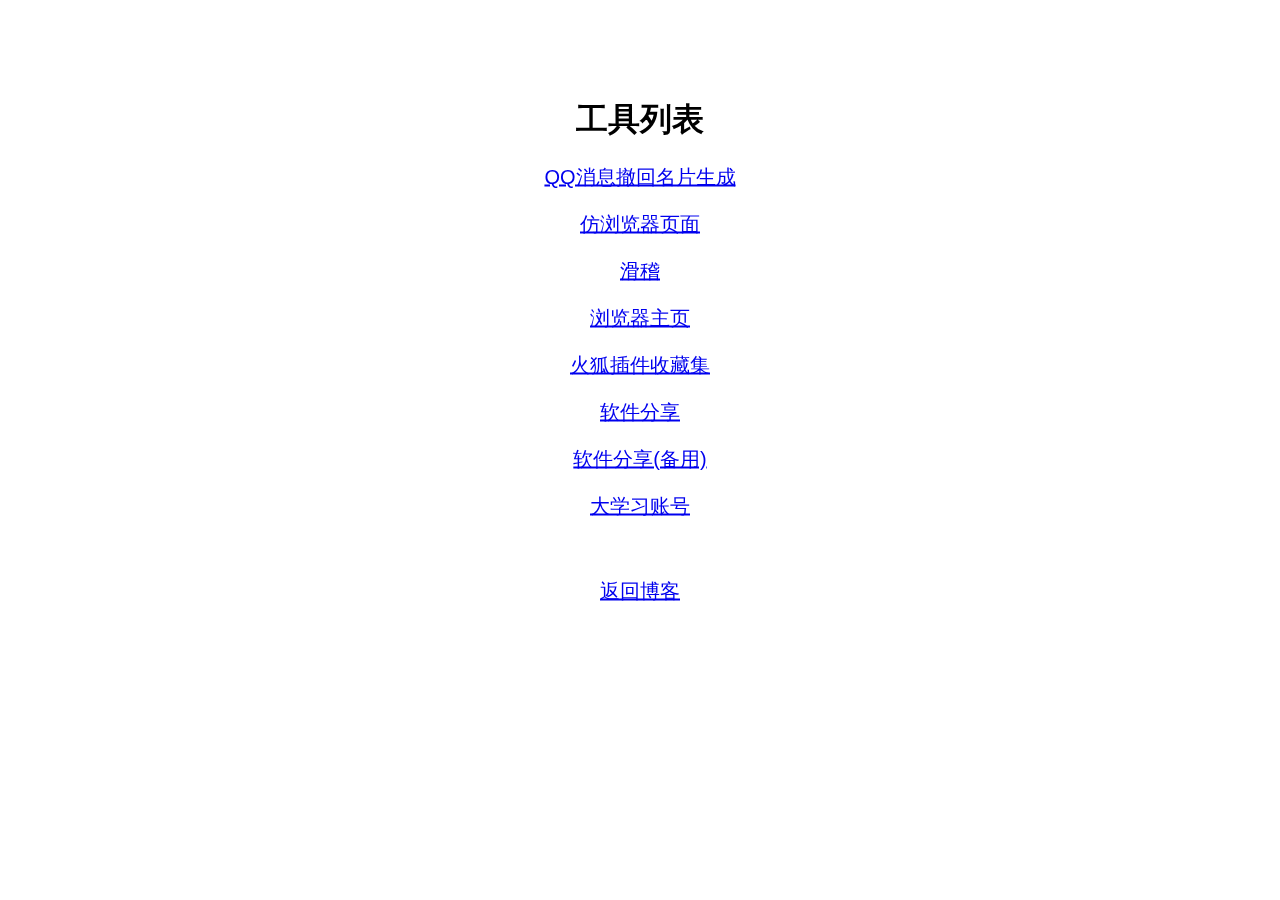
<file: index.html>
<!DOCTYPE html>
<html>
<head>
   <title>工具页面导航</title>
   <style>
      body {
         margin: 0;
         padding: 0;
      }

      #background {
         position: fixed;
         top: 0;
         left: 0;
         width: 100%;
         height: 100%;
         background-image: url(https://t.mwm.moe/ycy);
         background-attachment: fixed;
         background-repeat: no-repeat;
         background-size: cover;
         -moz-background-size: cover;
         z-index: -1;
      }

      #overlay { 
         position: fixed;
         top: 50%;
         left: 50%;
         transform: translate(-50%, -50%);
         background-color: rgba(255, 255, 255, 0.5);
         backdrop-filter: blur(5px);
         border-radius: 20px;
         padding: 20px;
         text-align: center;
         font-family: Arial, sans-serif;
         color: #000;
         width: 500px; /* 调整遮罩宽度 */
         height: 83%; /* 调整遮罩高度 */
      }
   </style>
</head>
<body>
   <div id="background"></div>

   <div id="overlay">
      <h1>工具列表</h1>
      <p style="font-family:arial;color:black;font-size:20px;"><a href="https://licyk.github.io/t/q">QQ消息撤回名片生成</a></p>
      <p style="font-family:arial;color:black;font-size:20px;"><a href="https://licyk.github.io/t/b">仿浏览器页面</a></p>
      <p style="font-family:arial;color:black;font-size:20px;"><a href="https://licyk.github.io/t/h">滑稽</a></p>
      <P style="font-family:arial;color:black;font-size:20px;"><a href="https://licyk.github.io/t/v">浏览器主页</a></P>
      <P style="font-family:arial;color:black;font-size:20px;"><a href="https://licyk.github.io/t/i">火狐插件收藏集</a></P>
      <P style="font-family:arial;color:black;font-size:20px;"><a href="https://licyk.github.io/t/y">软件分享</a></P>
      <P style="font-family:arial;color:black;font-size:20px;"><a href="https://licyk.github.io/t/yc">软件分享(备用)</a></P>
      <P style="font-family:arial;color:black;font-size:20px;"><a href="https://licyk.github.io/t/x">大学习账号</a></P>
      <br/>
      <P style="font-family:arial;color:black;font-size:20px;"><a href="https://licyk.netlify.app">返回博客</a></P>
   </div>
</body>
</html>
</file>
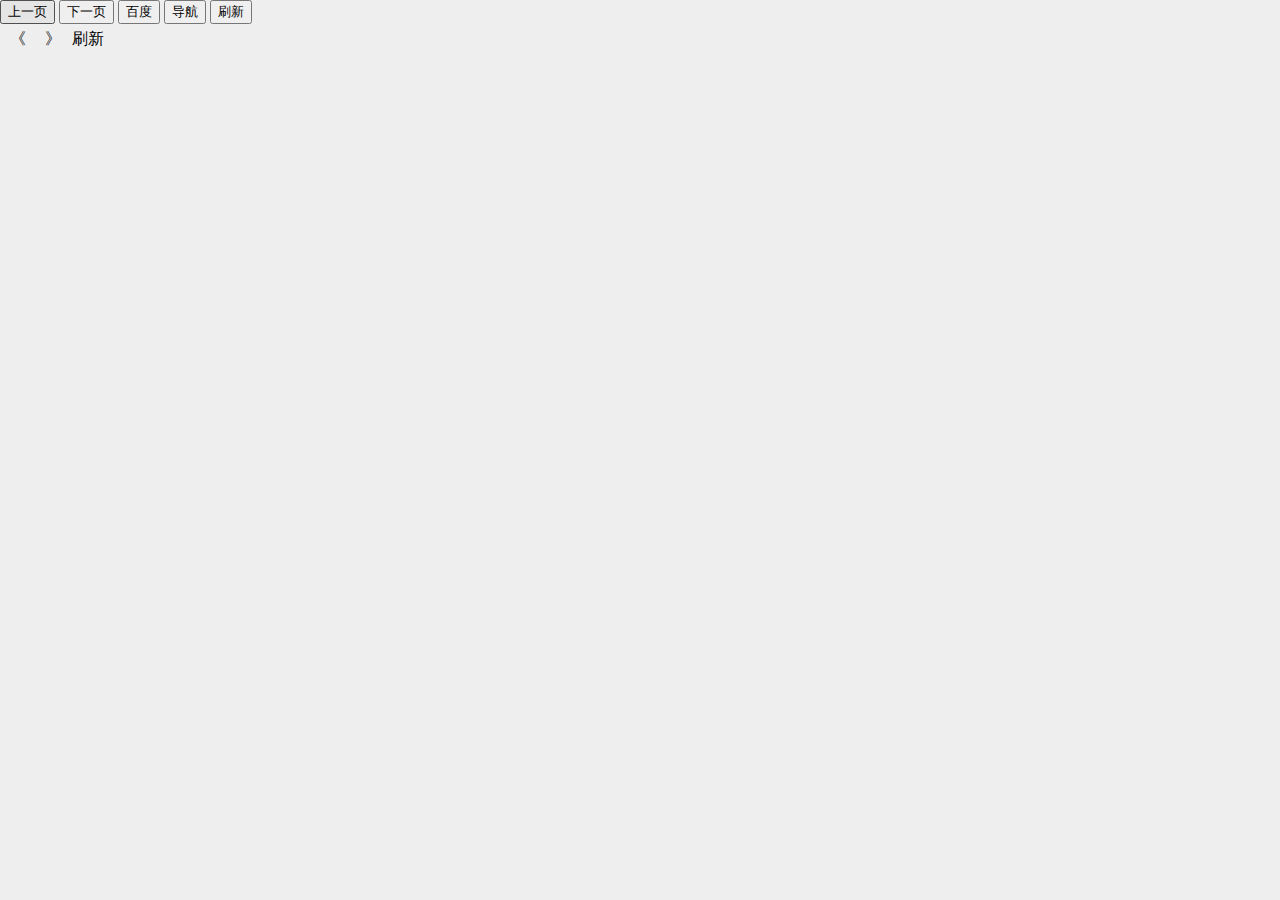
<file: b/index.html>
<!DOCTYPE html>
<html>
<head>
<meta charset=utf-8>
<meta name=viewport content="width=device-width,initial-scale=1">
<title>浏览器</title>
<script src="https://www.jq22.com/jquery/jquery-1.10.2.js"></script>
<link rel=stylesheet href=static/css/reset.main.css>
<style>
body, html {
    width: 100%;
    height: 100%;
    background: #eee;
}
</style>
</head>
<body>
<button class=prev>上一页</button>
<button class=next>下一页</button>
<button class=addTag data-url=https://www.baidu.com>百度</button>
<button class=addTag data-url=https://licyk.github.io/>导航</button>
<button class=reload>刷新</button>
<div>
  <div class=prev style="display:inline-block;height:30px;line-height:30px;width:35px;text-align: center;float:left;cursor:pointer">《</div>
  <div class=Nav style="width:calc(100% - 115px);margin:auto;display:inline-block;float: left;"></div>
  <div class=next style="display:inline-block;height:30px;line-height:30px;width: 35px;text-align:center;float: left;cursor:pointer">》</div>
  <div class=reload style="display:inline-block;height:30px;line-height:30px;width: 35px;text-align:center;float: left;fongt-size:14px;cursor:pointer">刷新</div>
  <div style="clear: both;"></div>
</div>
<div class=frameBox style="width:100%;height:calc(100% - 60px);"></div>
<script>$(function() {
            var tagView = new TagView({
                cache: {
                    table: "tableData"
                },
                el: ".Nav", //标签页承载的容器
                frameEl: ".frameBox", // iframe 承载的容器
                height: 30, // tagView的高度
                // params: {
                //     "arguments": "vanToptest",
                //     "PRGNAME": "fanjiantao"
                // }, //"url需要替换的参数"
                tagList: [{
                    path: "https://xiaobaizzz.gitee.io/liulanqizhuye/viaBrowser/",
                    title: "首页",
                    active: true, //是否选中
                    isAffix: true, //是否固定
                    preload: false //是否预加载自行实现预加载方式
                }]
            })
            $(".next").on('click', function() {
                tagView.next();
            })
            $(".prev").on('click', function() {
                tagView.prev();
            })
            $(".addTag").click(function() {
                tagView.addTagView($(this).text().trim(), $(this).data("url").trim())
            })
            $(".reload").click(function() {
                tagView.refresh();
            })
        })</script><script src=js/vendors.47ac78a.js?47ac78a640ae9f373ab8></script><script src=js/app.47ac78a.js?47ac78a640ae9f373ab8></script>
</body>
</html>
</file>
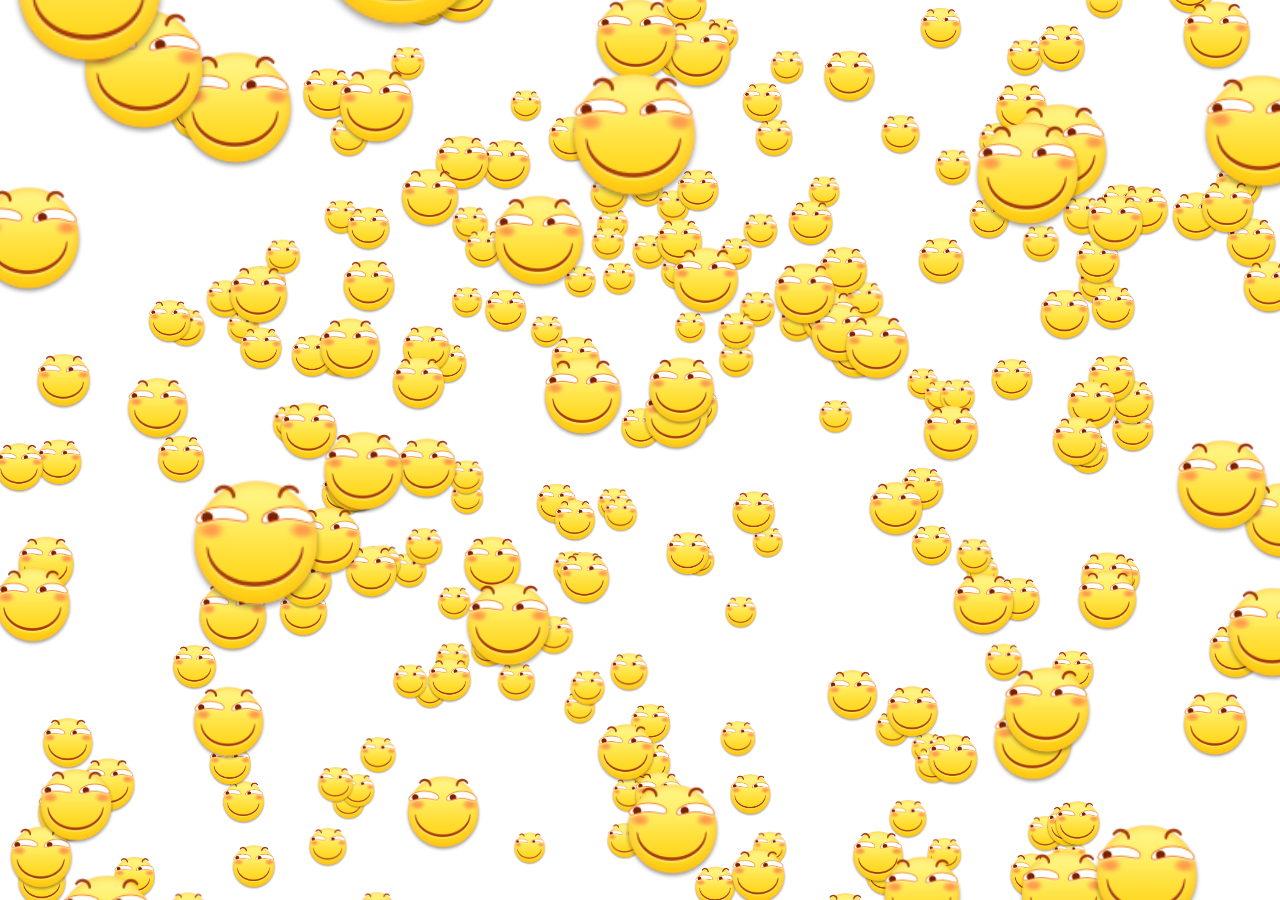
<file: h/index.html>
﻿<html>
<head>
<meta http-equiv="Content-Type" content="text/html; charset=utf-8" />
<meta name="viewport" content="width=device-width,hight=device-hight,minimum-scale=1.0,maximum-scale=1.0,ser-scalable=none"/>
<title>滑稽</title>
<style type="text/css">
body { margin: 0; padding: 0; position: relative; background-image: url(skin/images/xh.jpg); background-position: center; /*background-repeat: no-repeat;*/ width: 100%; height: 100%; background-size: 100% 100%; }
#jk {
    width: 30%;
    position: fixed;
    right: 10px;
    bottom: 40px;
}
</style>
</head>
<body id="body" onLoad="init()">
<script type="text/javascript" src="skin/js/threecanvas.js"></script>
<script type="text/javascript" src="skin/js/maple.js"></script>
<script type="text/javascript">
	var SCREEN_WIDTH = window.innerWidth;//
	var SCREEN_HEIGHT = window.innerHeight;
	var container;
	var particle;//粒子
	var camera;
	var scene;
	var renderer;
	var starSnow = 1;
	var particles = []; 
	var particleImage = new Image();
	//THREE.ImageUtils.loadTexture( "img/ParticleSmoke.png" );
	particleImage.src = 'skin/images/ParticleSmoke.png'; 
	function init() {
		//alert("message3");
		container = document.createElement('div');//container：画布实例;
		document.body.appendChild(container);
		camera = new THREE.PerspectiveCamera( 60, SCREEN_WIDTH / SCREEN_HEIGHT, 1, 10000 );
		camera.position.z = 1000;
		//camera.position.y = 50;
		scene = new THREE.Scene();
		scene.add(camera);
		renderer = new THREE.CanvasRenderer();
		renderer.setSize(SCREEN_WIDTH, SCREEN_HEIGHT);
		var material = new THREE.ParticleBasicMaterial( { map: new THREE.Texture(particleImage) } );
			//alert("message2");
		for (var i = 0; i < 500; i++) {
			//alert("message");
			particle = new Particle3D( material);
			particle.position.x = Math.random() * 2000-1000;
			particle.position.z = Math.random() * 2000-1000;
			particle.position.y = Math.random() * 2000-1000;
			//particle.position.y = Math.random() * (1600-particle.position.z)-1000;
			particle.scale.x = particle.scale.y =  1;
			scene.add( particle );
			particles.push(particle); 
		}
		container.appendChild( renderer.domElement );
		//document.addEventListener( 'mousemove', onDocumentMouseMove, false );
		document.addEventListener( 'touchstart', onDocumentTouchStart, false );
		document.addEventListener( 'touchmove', onDocumentTouchMove, false );
		document.addEventListener( 'touchend', onDocumentTouchEnd, false );
		setInterval( loop, 1000 / 60 );
	}
	var touchStartX;
	var touchFlag = 0;//储存当前是否滑动的状态;
	var touchSensitive = 80;//检测滑动的灵敏度;
	//var touchStartY;
	//var touchEndX;
	//var touchEndY;
	function onDocumentTouchStart( event ) {
		if ( event.touches.length == 1 ) {
			//event.preventDefault();//取消默认关联动作;
			touchStartX = 0;
			touchStartX = event.touches[ 0 ].pageX ;
			//touchStartY = event.touches[ 0 ].pageY ;
		}
	}
	function onDocumentTouchMove( event ) {
		if ( event.touches.length == 1 ) {
			//event.preventDefault();
			var direction = event.touches[ 0 ].pageX - touchStartX;
			if (Math.abs(direction) > touchSensitive) {
				if (direction>0) {touchFlag = 1;}
				else if (direction<0) {touchFlag = -1;};
				//changeAndBack(touchFlag);
			}	
		}
	}
	function onDocumentTouchEnd (event) {
		// if ( event.touches.length == 0 ) {
		// 	event.preventDefault();
		// 	touchEndX = event.touches[ 0 ].pageX ;
		// 	touchEndY = event.touches[ 0 ].pageY ;
		// }这里存在问题
		var direction = event.changedTouches[ 0 ].pageX - touchStartX;
		changeAndBack(touchFlag);
	}
	function changeAndBack (touchFlag) {
		var speedX = 25*touchFlag;
		touchFlag = 0;
		for (var i = 0; i < particles.length; i++) {
			particles[i].velocity=new THREE.Vector3(speedX,-10,0);
		}
		var timeOut = setTimeout(";", 800);
		clearTimeout(timeOut);
		var clearI = setInterval(function () {
			if (touchFlag) {
				clearInterval(clearI);
				return;
			};
			speedX*=0.8;
			if (Math.abs(speedX)<=1.5) {
				speedX=0;
				clearInterval(clearI);
			};
			for (var i = 0; i < particles.length; i++) {
				particles[i].velocity=new THREE.Vector3(speedX,-10,0);
			}
		},100);
	}
	function loop() {
		for(var i = 0; i<particles.length; i++){
			var particle = particles[i]; 
			particle.updatePhysics(); 
			with(particle.position)
			{
				if((y<-1000)&&starSnow) {y+=2000;}
				if(x>1000) x-=2000; 
				else if(x<-1000) x+=2000;
				if(z>1000) z-=2000; 
				else if(z<-1000) z+=2000;
			}			
		}
		camera.lookAt(scene.position); 
		renderer.render( scene, camera );
	}
</script>
</body>
</html>
</file>
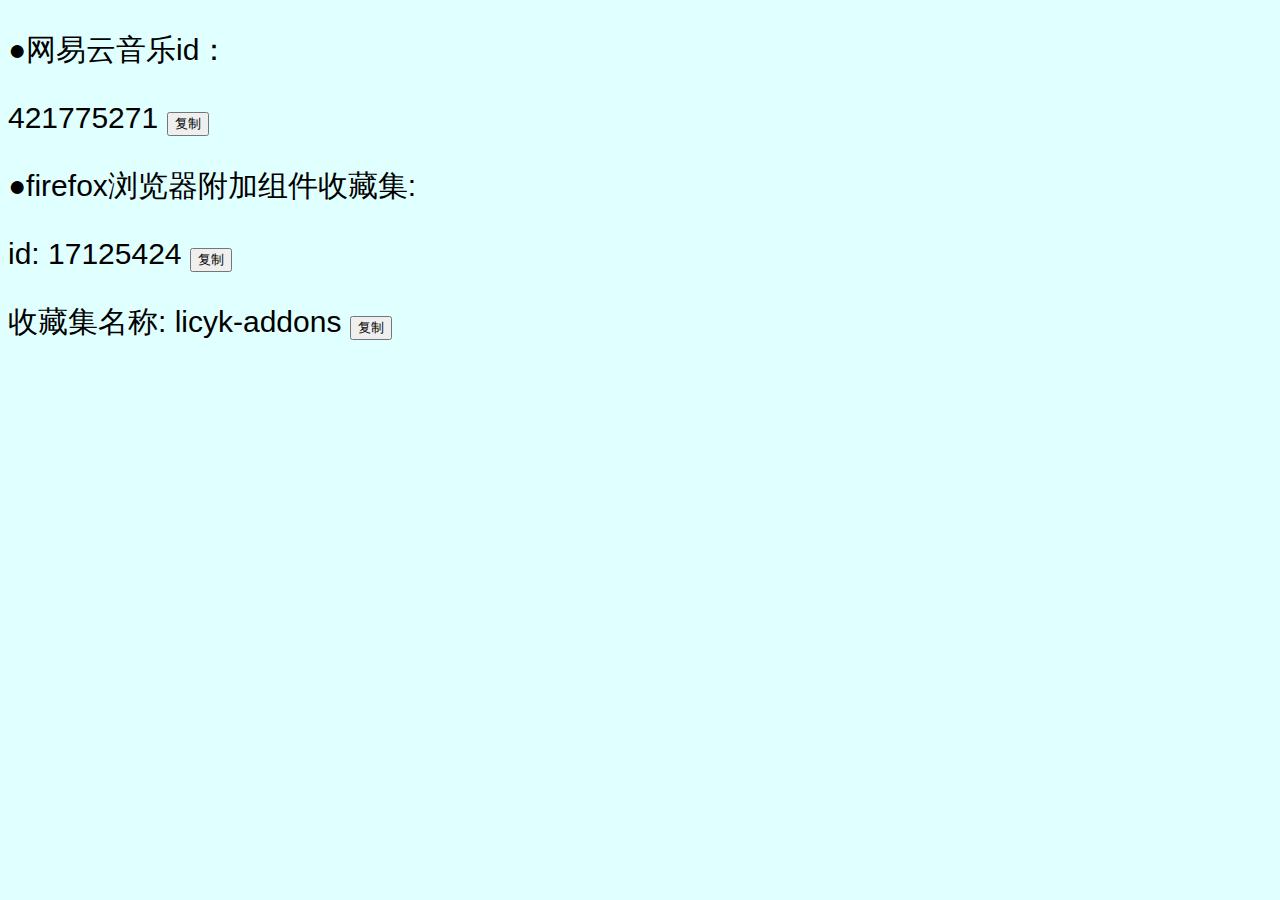
<file: i/index.html>
<!DOCTYPE html>
 <html>
  <head>
   <title>id</title>
    <meta name="viewport" content="width=device-width, initial-scale=1.0, minimum-scale=0.5, maximum-scale=2.0, user-scalable=yes" />
     </head>
      <body>
       <body style="background-color: lightcyan " class="" >
       <p style="font-family:arial;color:black;font-size:30px;">●网易云音乐id：</p>
       <p style="font-family:arial;color:black;font-size:30px;">
        <span id="content">421775271</span>
         <button id="copyBT">复制</button>
       </p>
       <p style="font-family:arial;color:black;font-size:30px;">●firefox浏览器附加组件收藏集: </p>
       <p style="font-family:arial;color:black;font-size:30px;">id:
        <span id="content1">17125424</span>
        <button id="copyBT1">复制</button></p>
       <p style="font-family:arial;color:black;font-size:30px;">收藏集名称:
        <span id="content2">licyk-addons</span>
        <button id="copyBT2">复制</button>
          </p>
           <br/>
       
       
       <style type="text/css">
    *{
      -webkit-user-select: auto;
    }
       
       </style>

   <script>
      function copyArticle(event) {
        const range = document.createRange();
        range.selectNode(document.getElementById('content'));
 
        const selection = window.getSelection();
        if(selection.rangeCount > 0) selection.removeAllRanges();
        selection.addRange(range);
        document.execCommand('copy');
        alert("复制成功！");
      }
 
      document.getElementById('copyBT').addEventListener('click', copyArticle, false);
    </script>
     <script>
      function copyArticle(event) {
        const range = document.createRange();
        range.selectNode(document.getElementById('content1'));
 
        const selection = window.getSelection();
        if(selection.rangeCount > 0) selection.removeAllRanges();
        selection.addRange(range);
        document.execCommand('copy');
        alert("复制成功！");
      }
 
      document.getElementById('copyBT1').addEventListener('click', copyArticle, false);
    </script>
     <script>
      function copyArticle(event) {
        const range = document.createRange();
        range.selectNode(document.getElementById('content2'));
 
        const selection = window.getSelection();
        if(selection.rangeCount > 0) selection.removeAllRanges();
        selection.addRange(range);
        document.execCommand('copy');
        alert("复制成功！");
      }
 
      document.getElementById('copyBT2').addEventListener('click', copyArticle, false);
    </script>
    </body>
    </html>
</file>
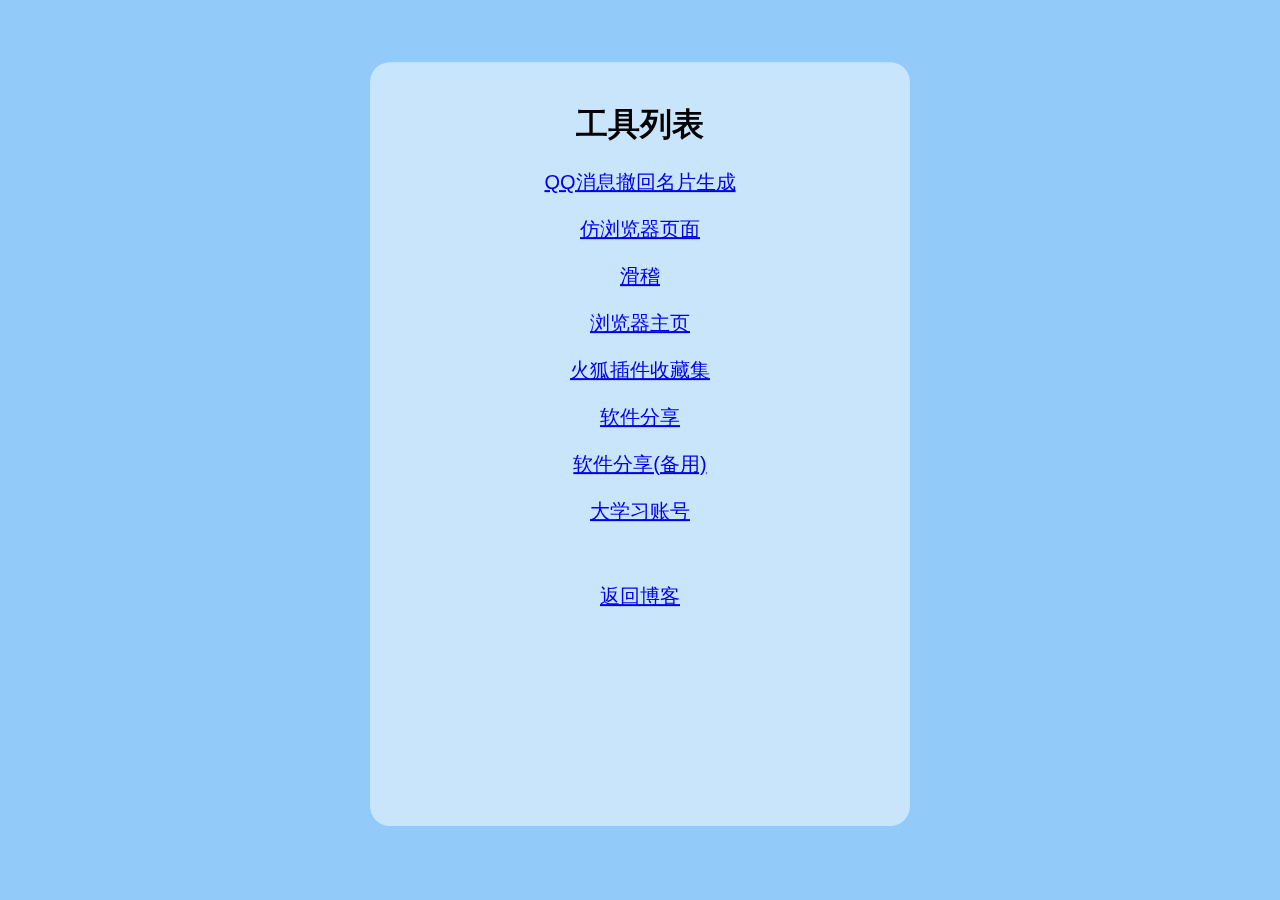
<file: l/index.html>
<!DOCTYPE html>
<html lang="zh">
 
<head>
    <meta charset="UTF-8">
    <meta name="viewport"
          content="width=device-width, user-scalable=no, initial-scale=1.0, maximum-scale=1.0, minimum-scale=1.0">
    <meta http-equiv="X-UA-Compatible" content="ie=edge">
    <title>licyk的小窝</title>
</head>
<body>
  <div>
	 <iframe id="main" name="main" src="https://licyk.github.io/" frameborder="0" width="100%" ></iframe>
     <body style="background-color: #92caf9 " class="" ></body>
<script>
    var ifm= document.getElementById("main");
    ifm.height=document.documentElement.clientHeight - 28;
</script>
	</div>
 </body>
 
</html>
</file>
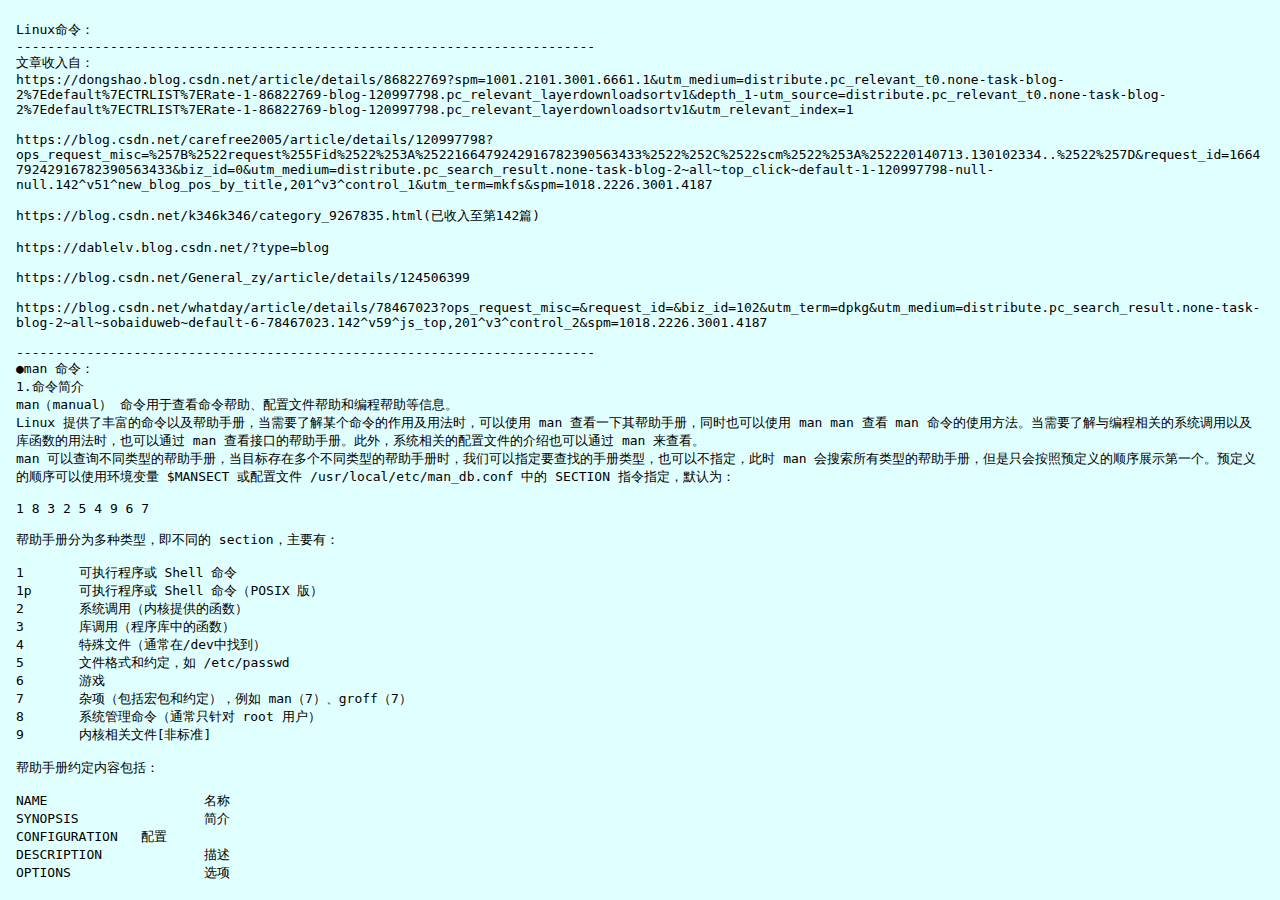
<file: linux/index.html>
<!DOCTYPE html>
<html lang="zh">
 
<head>
    <meta charset="UTF-8">
    <meta name="viewport"
          content="width=device-width, user-scalable=no, initial-scale=1.0, maximum-scale=1.0, minimum-scale=1.0">
    <meta http-equiv="X-UA-Compatible" content="ie=edge">
    <title>Linux命令</title>
</head>
<body>
  <div>
	 <iframe id="main" name="main" src="info.txt" frameborder="0" width="100%" ></iframe>
     <body style="background-color: lightcyan " class="" ></body>
<script>
    var ifm= document.getElementById("main");
    ifm.height=document.documentElement.clientHeight - 28;
</script>
	</div>
 </body>
 
</html>
</file>
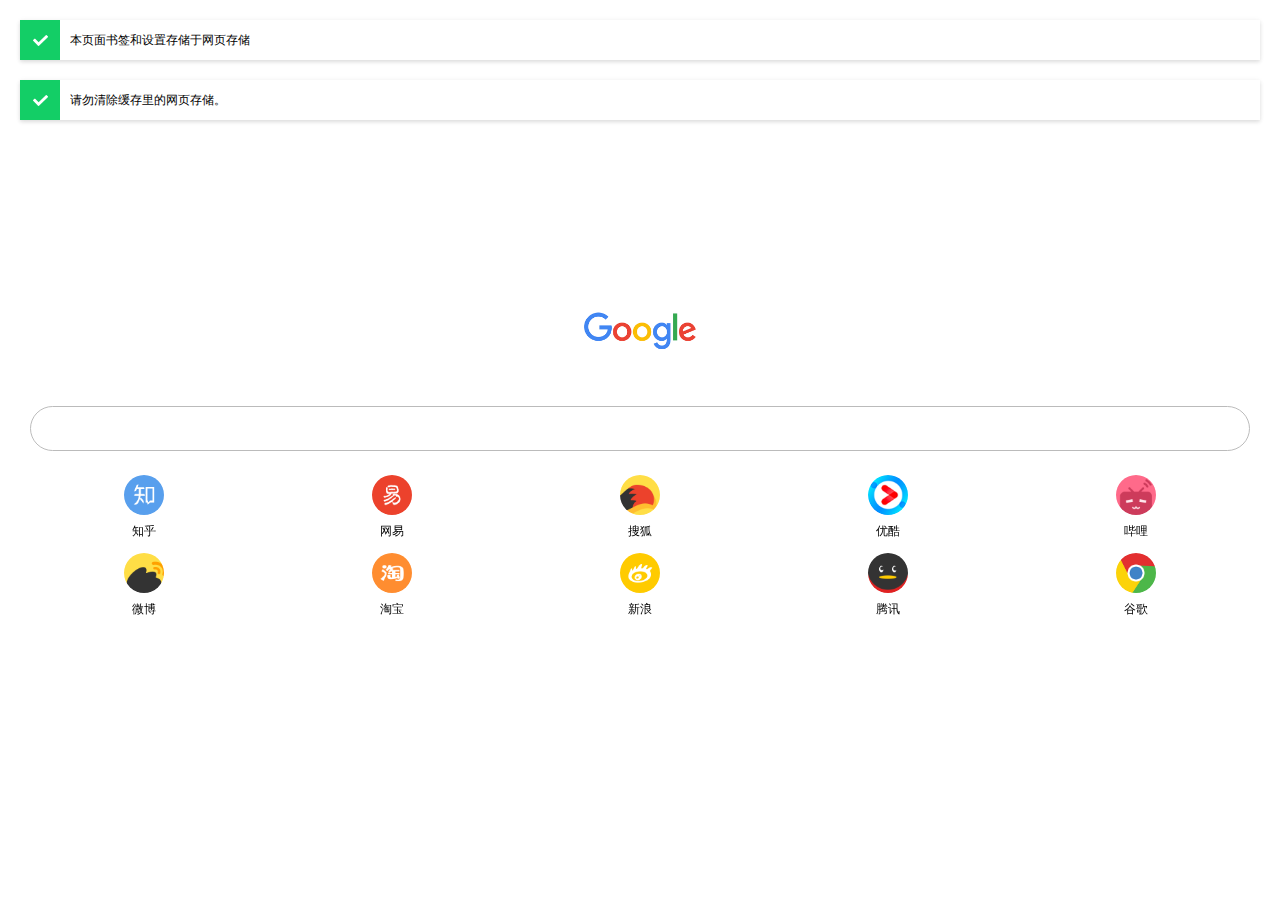
<file: v/index.html>
<!DOCTYPE html>
<html>
<head>
<meta charset="UTF-8">
<meta name="viewport" content="width=device-width,maximum-scale=1,initial-scale=1">
<meta name="theme-color" content="#FFF">
<title id="title">主页</title>
<link rel="icon" type="image/png" href="https://xiaobaizzz.gitee.io/liulanqizhuye/images/logo.png">
<link rel="stylesheet" href="./css/main.css">
		<script type="text/javascript">
			var d = new Date()
			var time = d.getHours()
			if(time < 24) {
				document.getElementById("title").innerHTML = "主页-晚上好！";
			}
			if(time < 19) {
				document.getElementById("title").innerHTML = "主页-下午好！";
			}
			if(time < 14) {
				document.getElementById("title").innerHTML = "主页-中午好！";
			}
			if(time < 12) {
				document.getElementById("title").innerHTML = "主页-上午好！";
			}
			if(time < 9) {
				document.getElementById("title").innerHTML = "主页-早上好！";
			}
			if(time < 6) {
				document.getElementById("title").innerHTML = "主页-睡觉啦！";
			}
		</script>
</head>
<body>
<div id="main"><div id="logo"></div>
<div id="edit">
</div>
<ul id="book"></ul></div>
<div class="box" id="search">
	<ul class="suggestion"></ul>
	<div id="search-row">
		<div class="div-input">
			<input class="input" placeholder="搜索或输入网址"><div class="back"></div><div class="close">取消</div>
		</div>
		<div class="shortcut">
			<ul class="shortcut1"><li>www.</li><li>m.</li><li>wap.</li><li>.org</li></ul>
			<ul class="shortcut2"><li>.</li><li>/</li><li>.cn</li><li>.com</li><li>.org</li></ul>
			<ul class="shortcut3"><li><a>快速搜索:</a></li><li></li><li></li><li></li><li></li><li></li></ul>
		</div>
	</div>
</div>
<div class="addbook-shade">
    <div class="addbook-from">
        <div class="addbook-title">添加书签</div>
        <div class="addbook-content">
            <input type="text" class="addbook-input" placeholder="标题">
            <input type="text" class="addbook-input" placeholder="地址">
            <div id="addbook-upload"></div>
            <input type="file" id="addbook-pick">
        </div>
        <div class="addbook-btn"><a class="addbook-btn1">取消</a><a class="addbook-btn0">确定</a></div>
    </div>
</div>
<div class="set-from">
    <div class="set-back"></div>
    <p class="set-logo">设置</p>
    <ul class="set-option-from">
        <li class="set-option">
            <p class="set-title">搜索引擎</p>
            <select class="set-select"><option value="via">跟随VIA</option><option value="baidu">百度</option><option value="google">谷歌</option><option value="bing">必应</option><option value="sm">神马</option><option value="haosou">好搜</option><option value="sogou">搜狗</option></select>
            <p class="set-description">非VIA浏览器请设置搜索引擎</p>
        </li>
        <li class="set-option">
            <p class="set-title">过渡动画</p>
            <div class="set-switch"></div>
            <p class="set-description">开闭返回不重载请关闭</p>
        </li>
        <li class="set-option">
            <p class="set-title">壁纸</p>
            <div class="set-upload"></div>
            <p class="set-description">图片过大会影响加载速度</p>
        </li>
        <li class="set-option">
            <p class="set-title">LOGO</p>
            <div class="set-upload"></div>
            <p class="set-description">图片过大会影响加载速度</p>
        </li>
        <li class="set-option">
            <p class="set-title">标签颜色</p>
            <select class="set-select"><option value="black">黑色</option><option value="white">白色</option></select>
            <p class="set-description">主页书签文字颜色</p>
        </li>
		<li class="set-option">
            <p class="set-title">文字阴影</p>
            <div class="set-switch"></div>
			<p class="set-description">主页书签文字阴影</p>
        </li>
        <li class="set-option">
            <p class="set-title">恢复壁纸和LOGO</p>
        </li>
		<li class="set-option">
            <p class="set-title">初始化</p>
            <p class="set-description">将删除所有书签和设置项</p>
        </li>
		<li class="set-option">
            <p class="set-title">备份</p>
            <p class="set-description">未完成</p>
        </li>
        <li class="set-option">
            <p class="set-title">还原</p>
            <div class="set-upload"></div>
            <p class="set-description">未完成</p>
        </li>
        <li class="set-option">
            <p class="set-title">检查更新</p>
            <p class="set-description">当前版本：1.1</p>
        </li>
        <li class="set-option">
            <p class="set-title">码云下载</p>
            <p class="set-description"><a class="set-description" href="https://gitee.com/xiaobaizzz/liulanqizhuye">https://gitee.com/xiaobaizzz/liulanqizhuye</a>
			</p>
        </li>
        <li class="set-option">
            <p class="set-title">关于</p>
            <p class="set-description">原创：<a class="set-description" href="http://www.coolapk.com/u/854901">酷安@BigLop</a>丶优化：<a class="set-description" href="http://www.coolapk.com/u/696533">酷安@丨晓柏惜梦丨</a></p>
        </li>
    </ul>
    <input type="file" id="set-upload">
</div>
<input class="s-temp">
<div class="transition"></div>
<script src="./js/jquery.js"></script>
<script src="./js/main.js"></script>
</body>
</html>
</file>
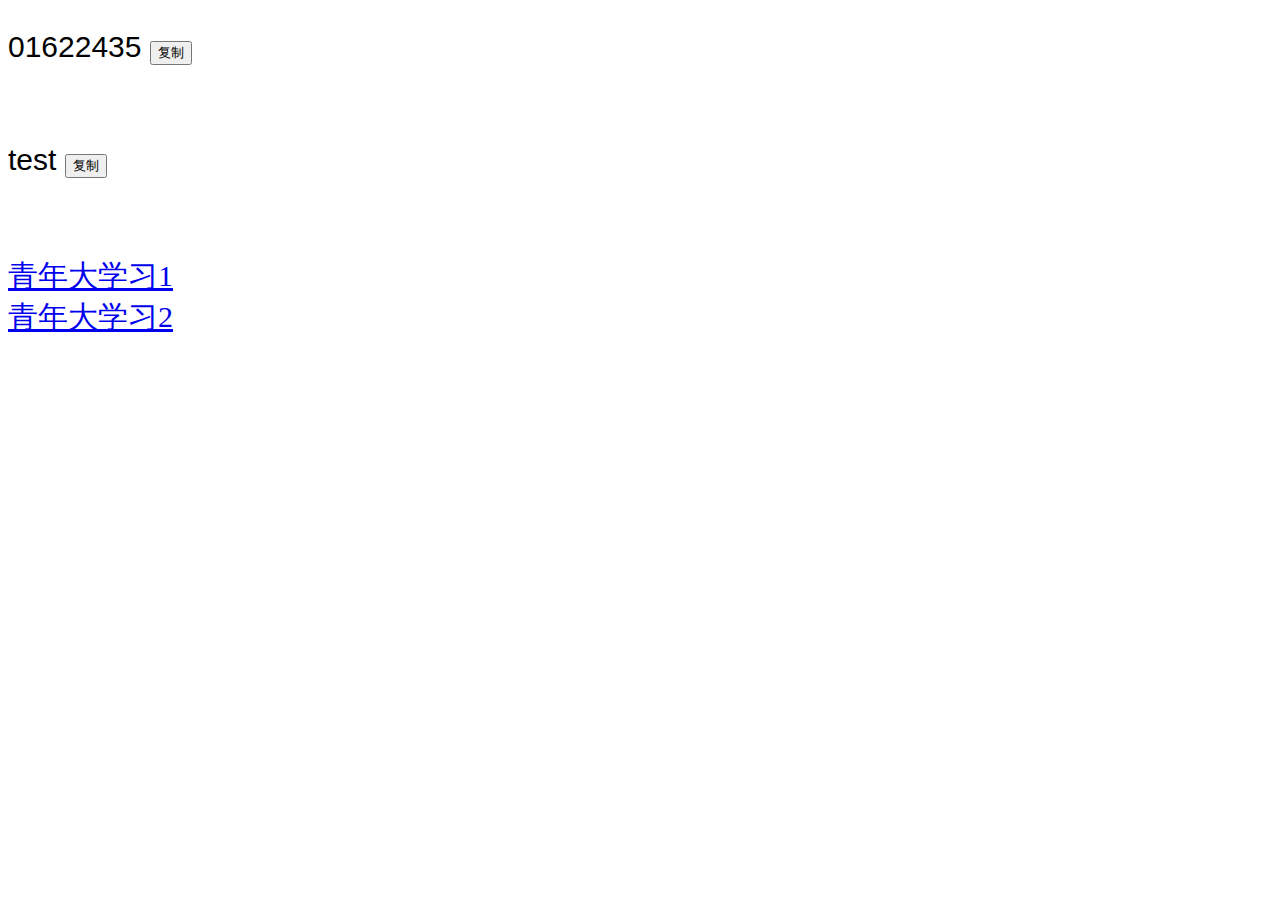
<file: x/index.html>
<!DOCTYPE html>
 <html>
  <head>
   <meta name="viewport" content="width=device-width, initial-scale=1.0, minimum-scale=0.5, maximum-scale=2.0, user-scalable=yes" />
    </head>
     <body>
      <p style="font-family:arial;color:black;font-size:30px;">
       <span id="content">01622435</span>
        <button id="copyBT">复制</button>
         </p>
          <br/>

  <p style="font-family:arial;color:black;font-size:30px;"> 
   <span id="content1">test</span>
    <button id="copyBT1">复制</button>
     </p>
      <br/>

   <p style="font-size:30px">
    <a href="http://qndxx.bestcood.com/nanning/daxuexi/" target="_blank">青年大学习1</a>
    <br/>
    <a href="http://qndxx.bestcood.com/" target="_blank">青年大学习2</a>
     </p>

<style type="text/css">
    *{
      -webkit-user-select: auto;
    }
  </style>

   <script>
      function copyArticle(event) {
        const range = document.createRange();
        range.selectNode(document.getElementById('content'));
 
        const selection = window.getSelection();
        if(selection.rangeCount > 0) selection.removeAllRanges();
        selection.addRange(range);
        document.execCommand('copy');
         
      }
 
      document.getElementById('copyBT').addEventListener('click', copyArticle, false);
    </script>

    <script>
      function copyArticle(event) {
        const range = document.createRange();
        range.selectNode(document.getElementById('content1'));
 
        const selection = window.getSelection();
        if(selection.rangeCount > 0) selection.removeAllRanges();
        selection.addRange(range);
        document.execCommand('copy');
         
      }
 
      document.getElementById('copyBT1').addEventListener('click', copyArticle, false);
    </script>

</body>
</html>
</file>
<file: v/css/main.css>
/* VIA 仿夸克浏览器
 * name     via-quark-homepage
 * author   BigLop
 * version  1.1
 */
*{overflow:hidden;margin:0;padding:0;outline:0;user-select:none;-webkit-tap-highlight-color:transparent;}
*,:after,:before{-webkit-box-sizing:border-box;box-sizing:border-box}
html,body{height:100%;}
li,ul{overflow:hidden;list-style:none;text-overflow:ellipsis;white-space:nowrap;}
a{color:#000;text-decoration:none;}
body{font-family:Arial,Roboto,'Droid Sans';background: no-repeat fixed;background-size: cover;}
/* 主页 */
#main{position:fixed;top:-100%;width:100%;
   /* top: 50%;
    transform: translateY(-50%);*/
}
#logo{margin:0 auto;width:192px;height:108px;background:no-repeat center;background-size:contain;}
#edit{margin:22px 30px 0 30px;height:45px;border:1px solid #bbb;border-radius:99px;background-color: rgba(255,255,255,0.1);}
#book{margin:17px 20px 0 20px;text-align:center;}
#book>li{float:left;margin:7px 0;width:20%;height:64px;font-size:12px;}
.imgbook{margin:0 auto 8px auto;width:40px;height:40px;background-position:center;background-size:41px;background-repeat:no-repeat;border-radius: 40px;}
.delbook{position:absolute;margin-top:-10px;margin-left:20px;width:30px;height:30px;background:url(../img/delete.png) no-repeat center;background-size:19px;animation:scale .2s;}
/* 背景页面 */
.addbook-shade,.box,.set-from,.transition{position:fixed;top:0;display:none;width:100%;height:100%;background:#fff;animation:fadeIn .2s;}
#search-row{position:fixed;bottom:0;width:100%;background:#fff;}
.addbook-shade{background:rgba(0,0,0,0.5);}
.set-from{opacity:0;margin-top:40px;}
/* 添加书签 */
.addbook-from{width: 100%;bottom: 0;background: #fff;position: fixed;animation:up .2s;padding:0 20px}
.addbook-title{overflow:hidden;height:50px;line-height:50px;font-size:20px}
.addbook-input{padding:12px 0;width:100%;border:0;border-bottom:1px solid #E9E7E7;}
.addbook-input:hover{border-bottom:1px solid #0066CC;}
#addbook-upload{height: 44px;line-height: 44px;text-align:center;margin:5px 0;}
#addbook-upload>img{margin:4px;width:36px;float: left;}
#addbook-upload>div{width: calc(100% - 50px);text-overflow: ellipsis;text-align: right;}
#addbook-pick{display:none}
.addbook-btn{padding:10px 0;text-align:right;border-top:1px solid #E9E7E7;}
.addbook-btn a{padding:8px 15px;color:#3399CC;line-height:36px;}
.addbook-btn a:active,#addbook-upload:active{background:#eee;}
/* 搜索页面 */
.suggestion{overflow:auto;width:100%;
	max-height: calc(100% - 101px);
    bottom: 101px;
    position: absolute;
}
.suggestion>li{padding:15px 20px 15px 50px;background:url(../img/su.png) no-repeat center;background-size:15px;background-position-x:20px;animation:down2 .3s;}
.suggestion>li:active{background-color:#eee;}
.div-input{border-top:1px solid #eee;display:none;animation:down2 .1s;}
.s-temp{position:fixed;top:-8pc;}
.input{float:left;padding:19px 0 19px 20px;width:calc(100% - 100px);border:0;font-size:14px;}
.back{float:left;display:none;width:40px;height:55px;background:url(../img/delete.png) no-repeat center;background-size:17px;}
.close{float:right;margin-right:15px;width:40px;text-align:center;line-height:55px;}
.close:active{color:#00f;}
.shortcut{padding:0 10px;background:#eee;line-height:25px;display:none;animation:fadeIn .1s;}
.shortcut *>li{float:left;padding:10px 0;text-align:center;}
.shortcut *>li:active{background-color:#ddd;}
.shortcut1,.shortcut2{color:#444;}
.shortcut1>li{width:25%;}
.shortcut2>li{width:20%;}
.shortcut3>li{margin:0 10px;width:25px;height:44px;background-position:center;background-size:20px;background-repeat:no-repeat;}
.shortcut3>li:first-child{width:auto;font-size:12px;margin: 0;}
.shortcut3>li:nth-child(2){background-image:url(../img/search_weibo_icon.png);}
.shortcut3>li:nth-child(3){background-image:url(../img/search_zhihu_icon.png);}
.shortcut3>li:nth-child(4){background-image:url(../img/search_youku_icon.png);}
.shortcut3>li:nth-child(5){background-image:url(../img/search_douban_icon.png);}
.shortcut3>li:nth-child(6){background-image:url(../img/search_weixin_icon.png);}
/* 设置页面 */
.set-option-from{overflow:auto;height:calc(100% - 50px);}
.set-back{position:absolute;top:19px;left:30px;width:12px;height:12px;border-top:2px solid #555;border-left:2px solid #555;transform:rotate(-45deg);}
.set-logo{padding:12px 0 12px 64px;border-bottom:1px solid #ddd;color:#555;font-weight:600;font-size:20px;}
.set-option{padding:15px 20px;}
.set-option:active{background:#eee}
.set-title{float:left;}
.set-description{margin-top:25px;color:#666;font-size:13px;}
.set-select{float:right;margin-top: 11px;}
.set-switch{float:right;width:16px;height:16px;border:1px solid #ddd;border-radius:99pc;margin-top: 11px;}
.set-active{background:#0099CC;border:0}
#set-upload{display:none;}
/* 横屏自适应 */
/* 小提示 */
.tips{margin:20px;box-shadow: 0 2px 4px rgba(0,0,0,.12), 0 0 6px rgba(0,0,0,.04);
height:40px;z-index:9999;
background-color:#fff;
animation: down2 .3s;
transform:translateY(0);
pointer-events:none;/*穿透*/
}
.tips i{
	background:#13CE66 url([data-uri]) no-repeat 0 50%;
    width: 40px;
    height: 40px;
    position: absolute;
    line-height: 40px;
}
.tips p{
	margin-left: 50px;
    font-size: 12px;
	line-height:40px;
}
/* 动画 */
@keyframes fadeIn{0%{opacity:0;}
100%{opacity:1;}
}
@keyframes fadeOut{0%{opacity:1;}
100%{opacity:0;}
}
@keyframes down{0%{opacity:1;transform:translateY(0);}
100%{opacity:0;transform:translateY(40px);}
}
@keyframes down2{0%{opacity:0;transform:translateY(-20px);}
100%{opacity:1;transform:translateY(0);}
}
@keyframes up{0%{opacity:0;transform:translateY(40px);}
100%{opacity:1;transform:translateY(0);}
}
@keyframes up2{0%{opacity:1;transform:translateY(0);}
100%{opacity:0;transform:translateY(-40px);}
}
@keyframes scale{0%{transform:scale(0);}
100%{transform:scale(1);}
}
@keyframes scale2{0%{transform:scale(1);}
100%{transform:scale(0);}
}
</file>
